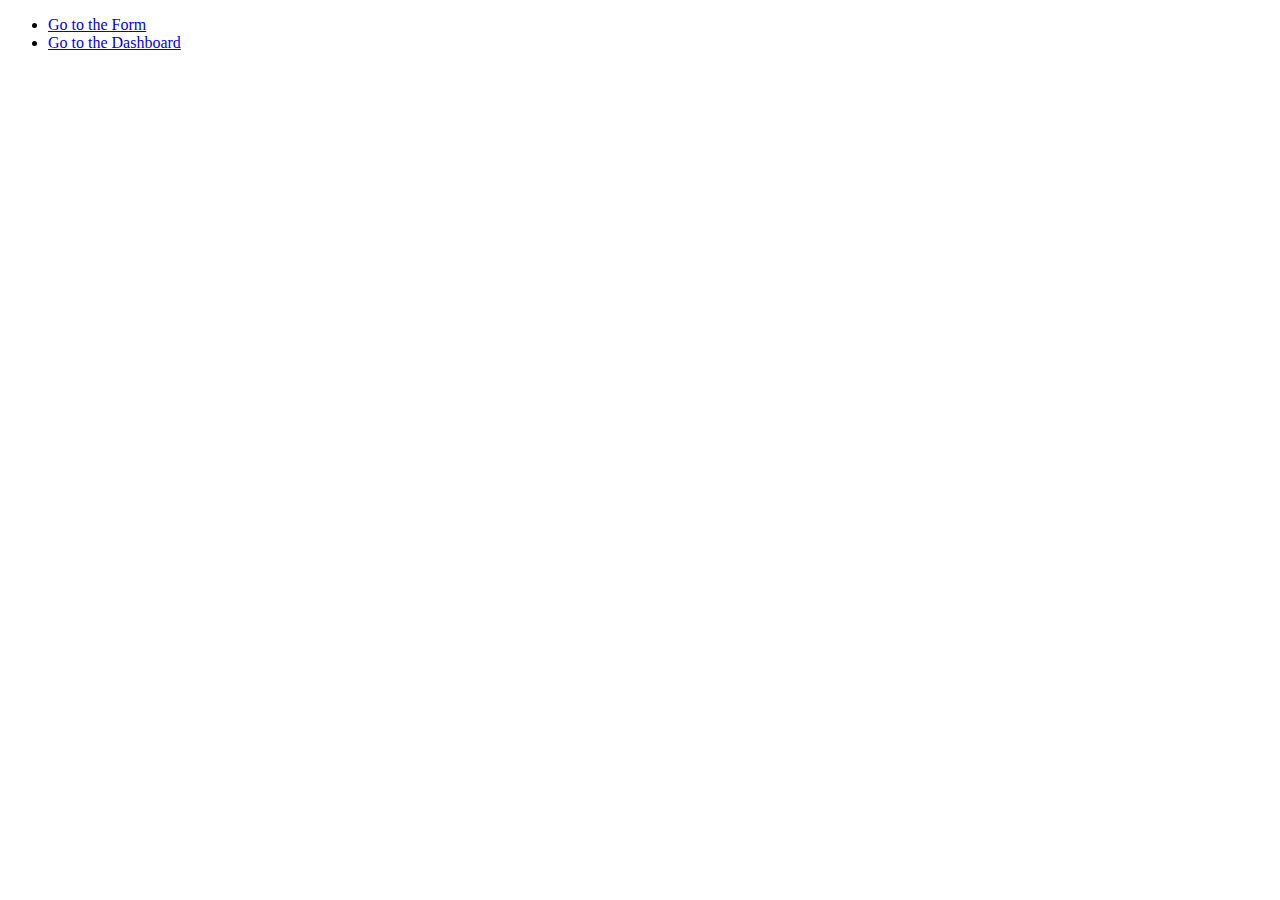
<file: 20200523-DshBrd4SSS/index.html>
<!doctype html>
<html>
<head>
<title>社安院用のあれ</title>
</head>
<body>
  <nav>
    <ul>
      <li>
        <a href="https://forms.office.com/Pages/ResponsePage.aspx?id=I8p0fvlZzEWUeSZisFSrn5SyOaOsXwdInxw9xDnb15ZUOVZZQkg4TDFNVUVVTU9WUlZBRjc4QklSQy4u">Go to the Form</a>
      </li>
      <li>
        <a href="https://kutc-my.sharepoint.com/:x:/g/personal/k182484_kansai-u_ac_jp/EUzc_qpxtRJFp1Q_WJbU2IEB1zniAyAJokhxV2CHv6qK3A?e=5sQCOT">Go to the Dashboard</a>
      </li>
    </ul>
  </nav>
</body>
</html>
</file>
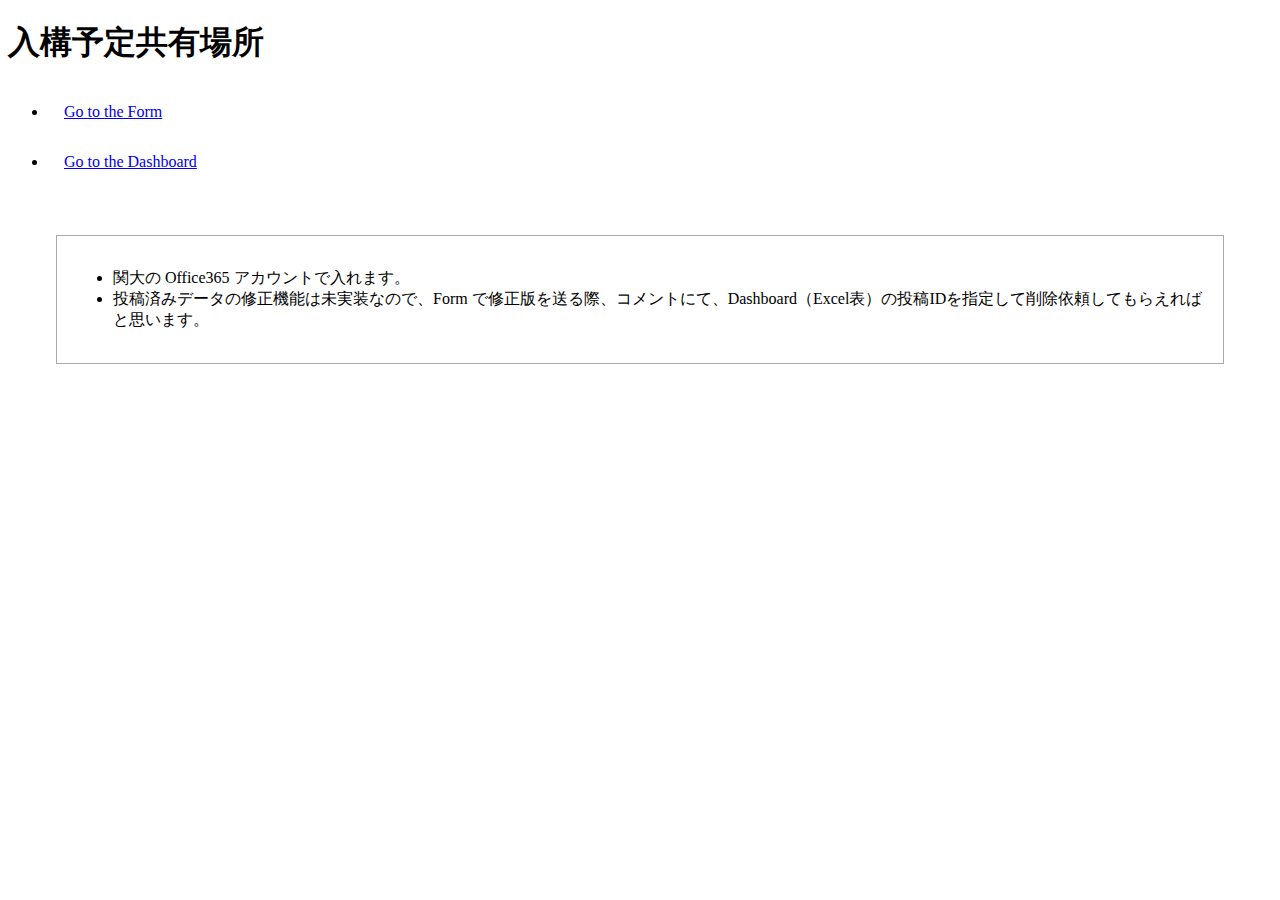
<file: misc/20200523-DshBrd4SSS/index.html>
<!doctype html>
<html>
<head>
<title>社安院用のあれ</title>
<style>
  nav li {padding: 1em;}
  .notice{margin: 3em; padding: 1em; border: 1px solid #aaa;}
</style>
</head>
<body>
  <h1>入構予定共有場所</h1>
  <nav>
    <ul>
      <li>
        <a href="https://forms.office.com/Pages/ResponsePage.aspx?id=I8p0fvlZzEWUeSZisFSrn5SyOaOsXwdInxw9xDnb15ZUOVZZQkg4TDFNVUVVTU9WUlZBRjc4QklSQy4u" target="_blank" rel="noopener">Go to the Form</a>
      </li>
      <li>
        <a href="https://kutc-my.sharepoint.com/:x:/g/personal/k182484_kansai-u_ac_jp/EUzc_qpxtRJFp1Q_WJbU2IEB1zniAyAJokhxV2CHv6qK3A?e=5sQCOT" target="_blank" rel="noopener">Go to the Dashboard</a>
      </li>
    </ul>
  </nav>
  <div class="notice">
    <ul>
      <li>関大の Office365 アカウントで入れます。</li>
      <li>投稿済みデータの修正機能は未実装なので、Form で修正版を送る際、コメントにて、Dashboard（Excel表）の投稿IDを指定して削除依頼してもらえればと思います。</li>
    </ul>
  </div>
</body>
</html>
</file>
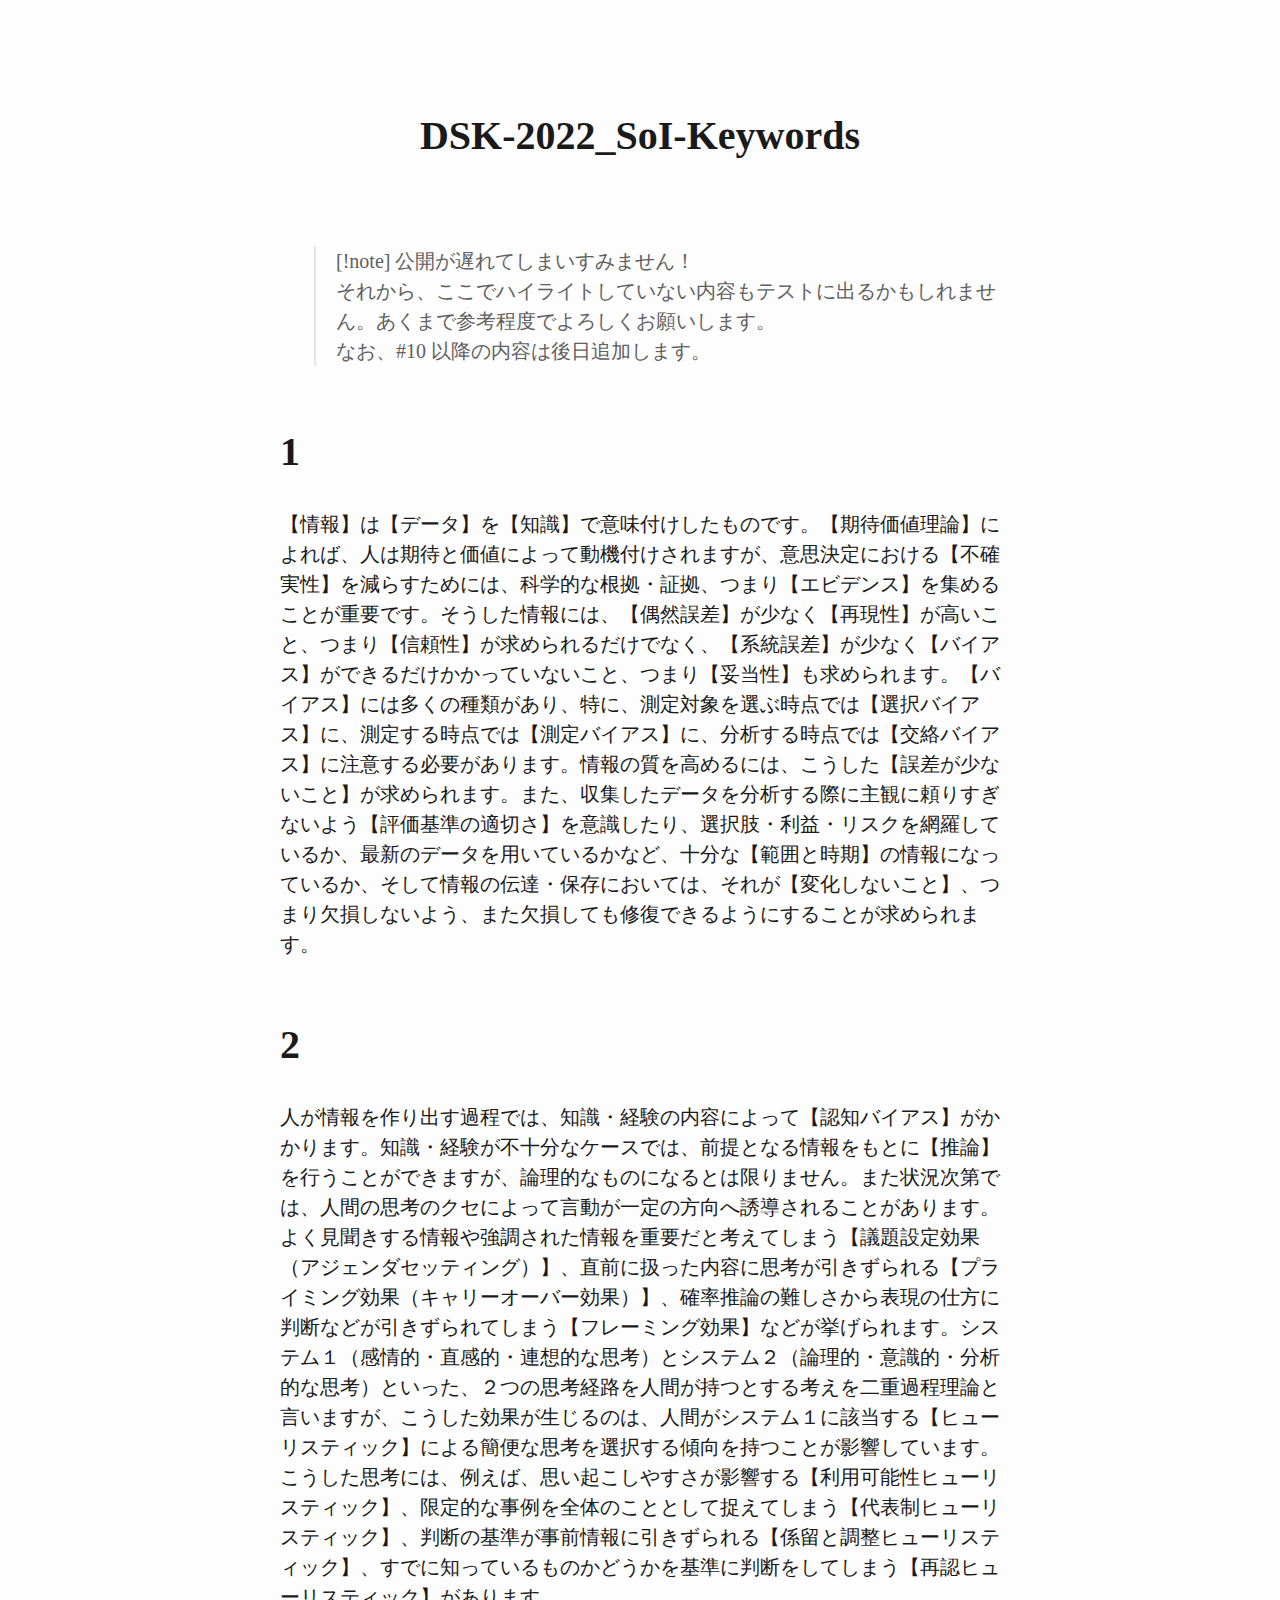
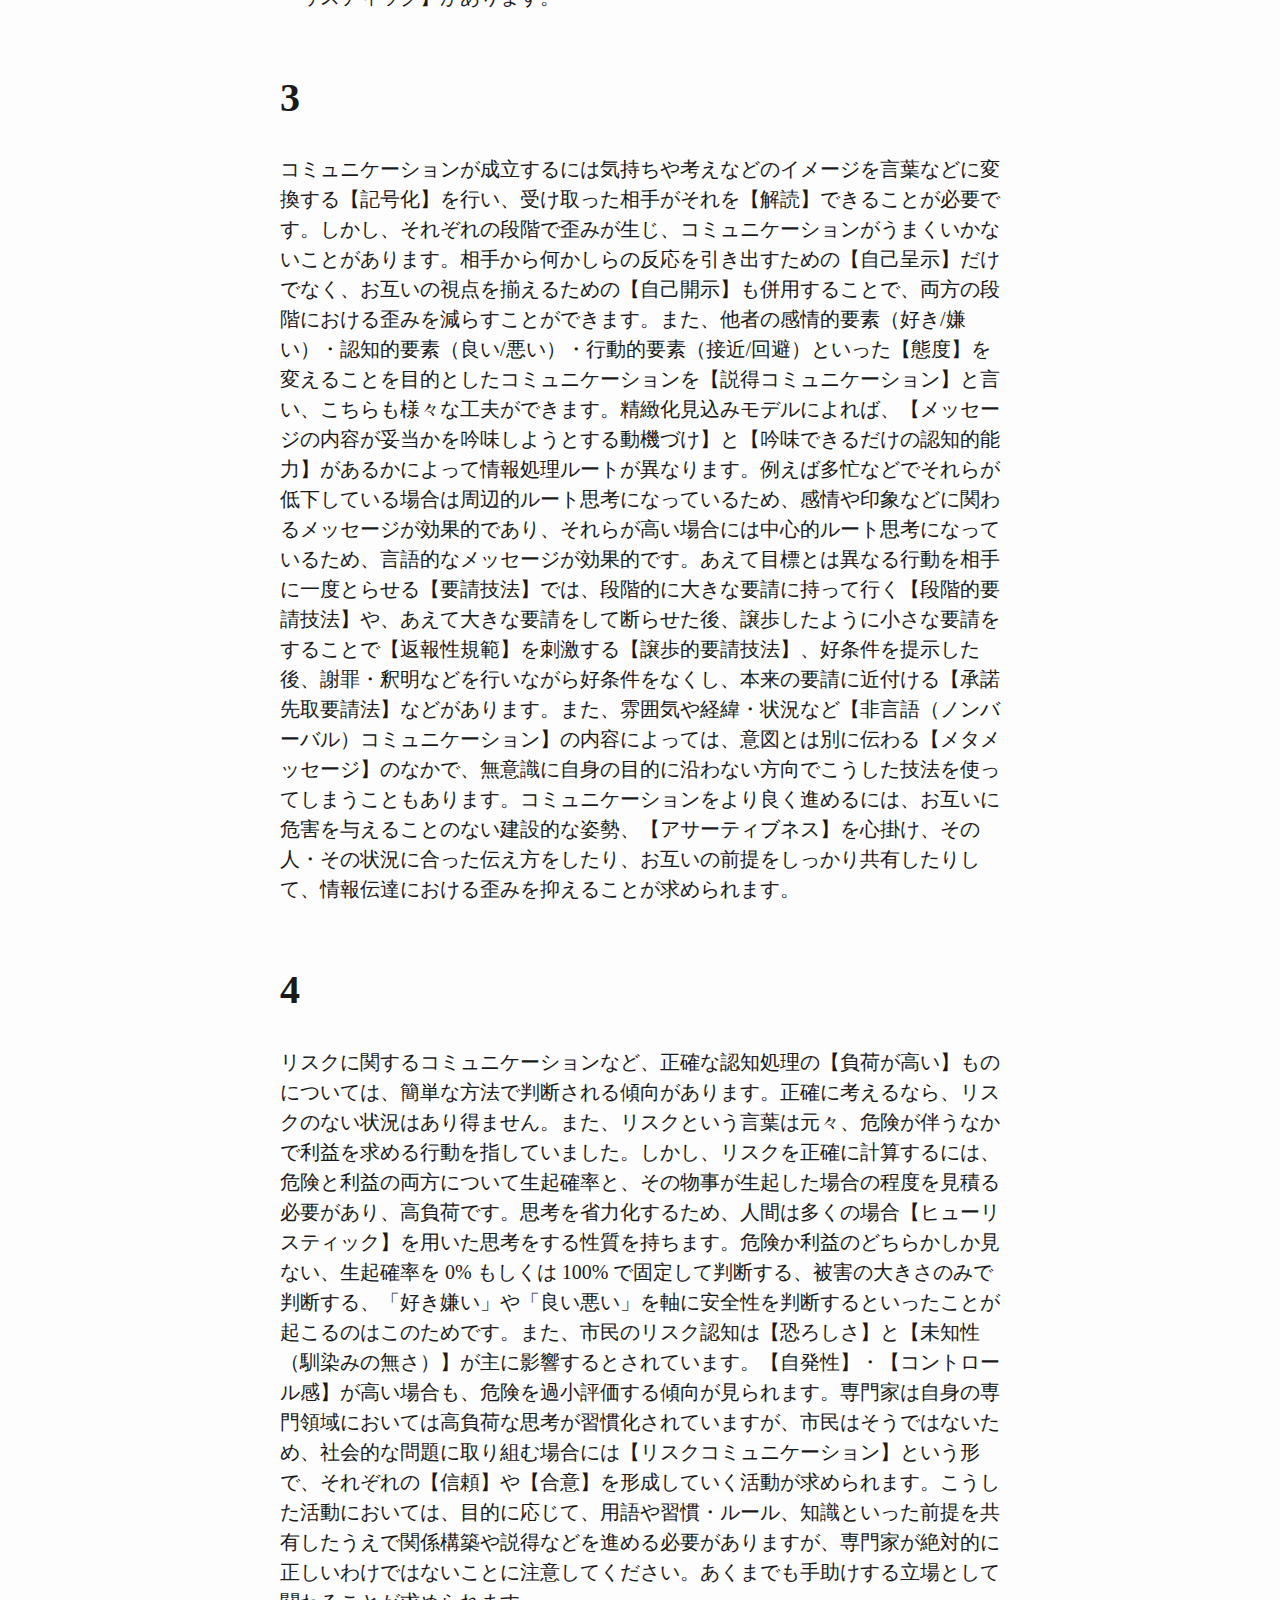
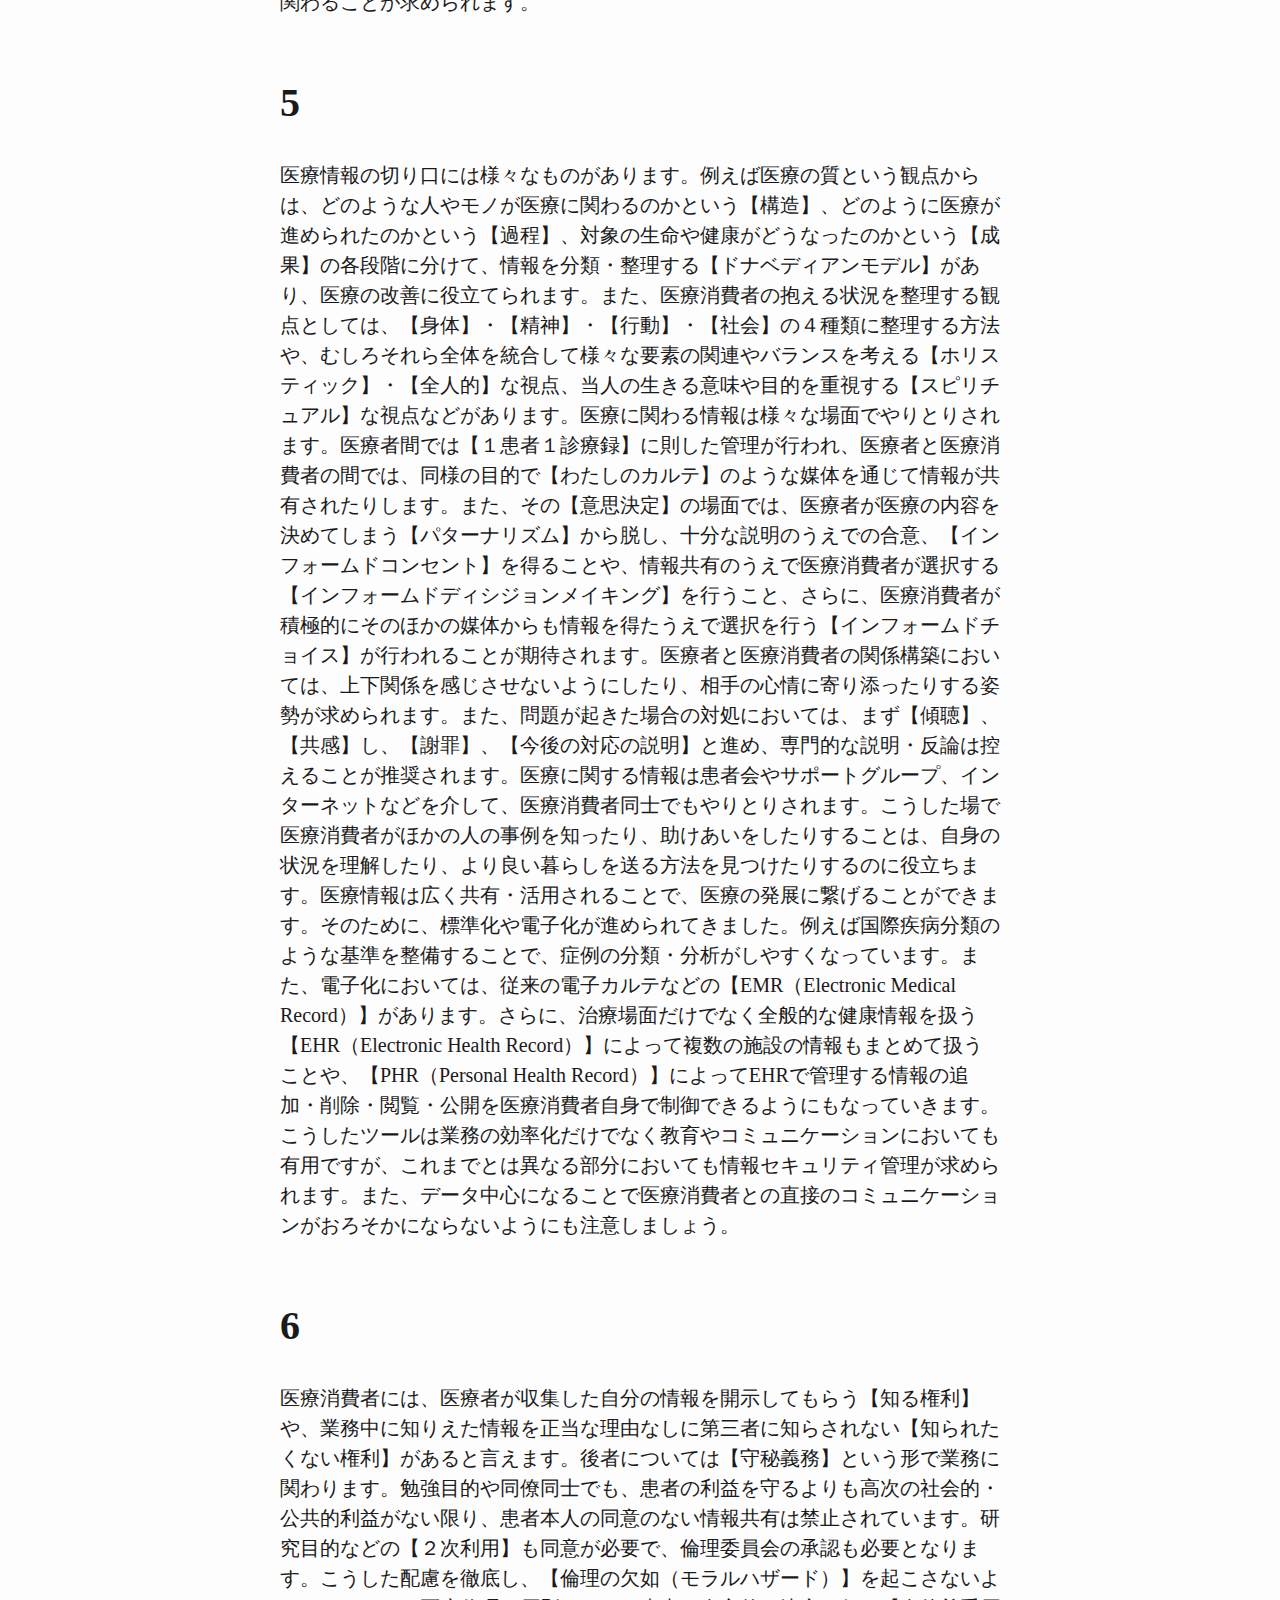
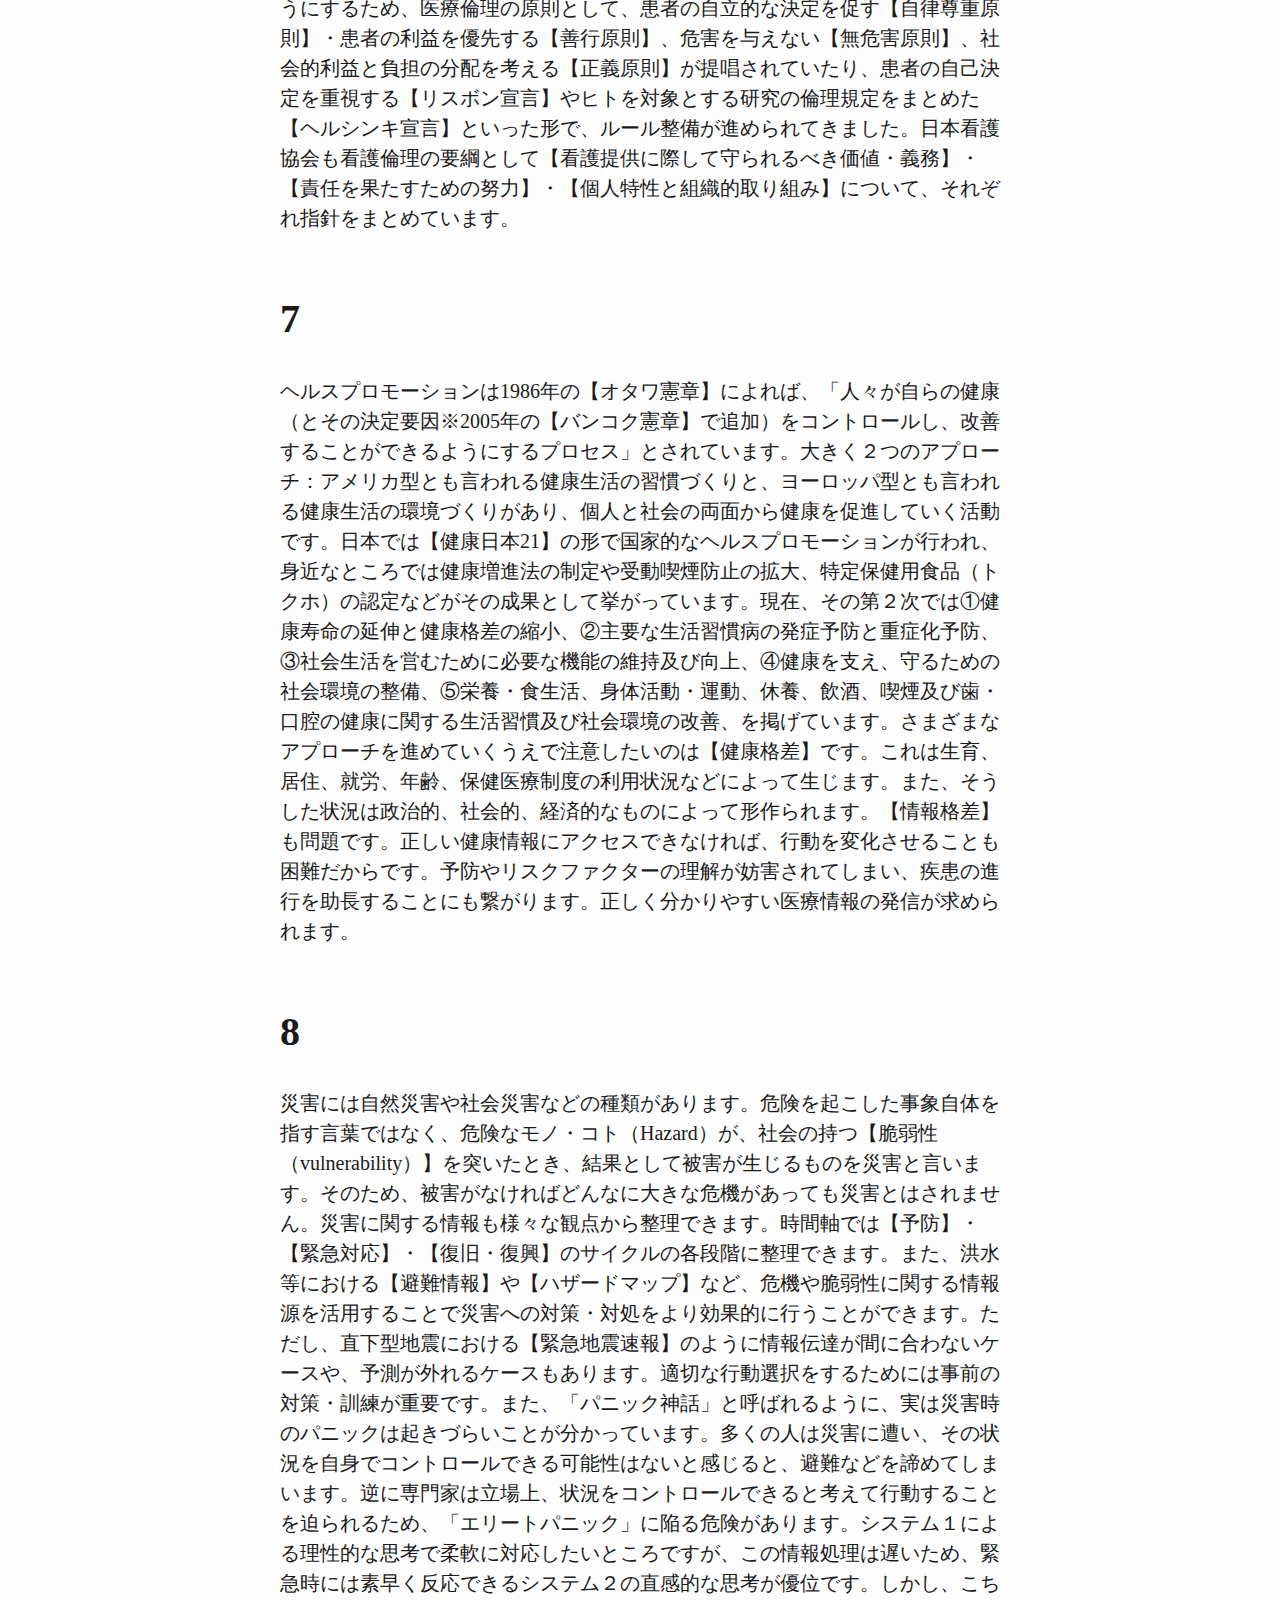
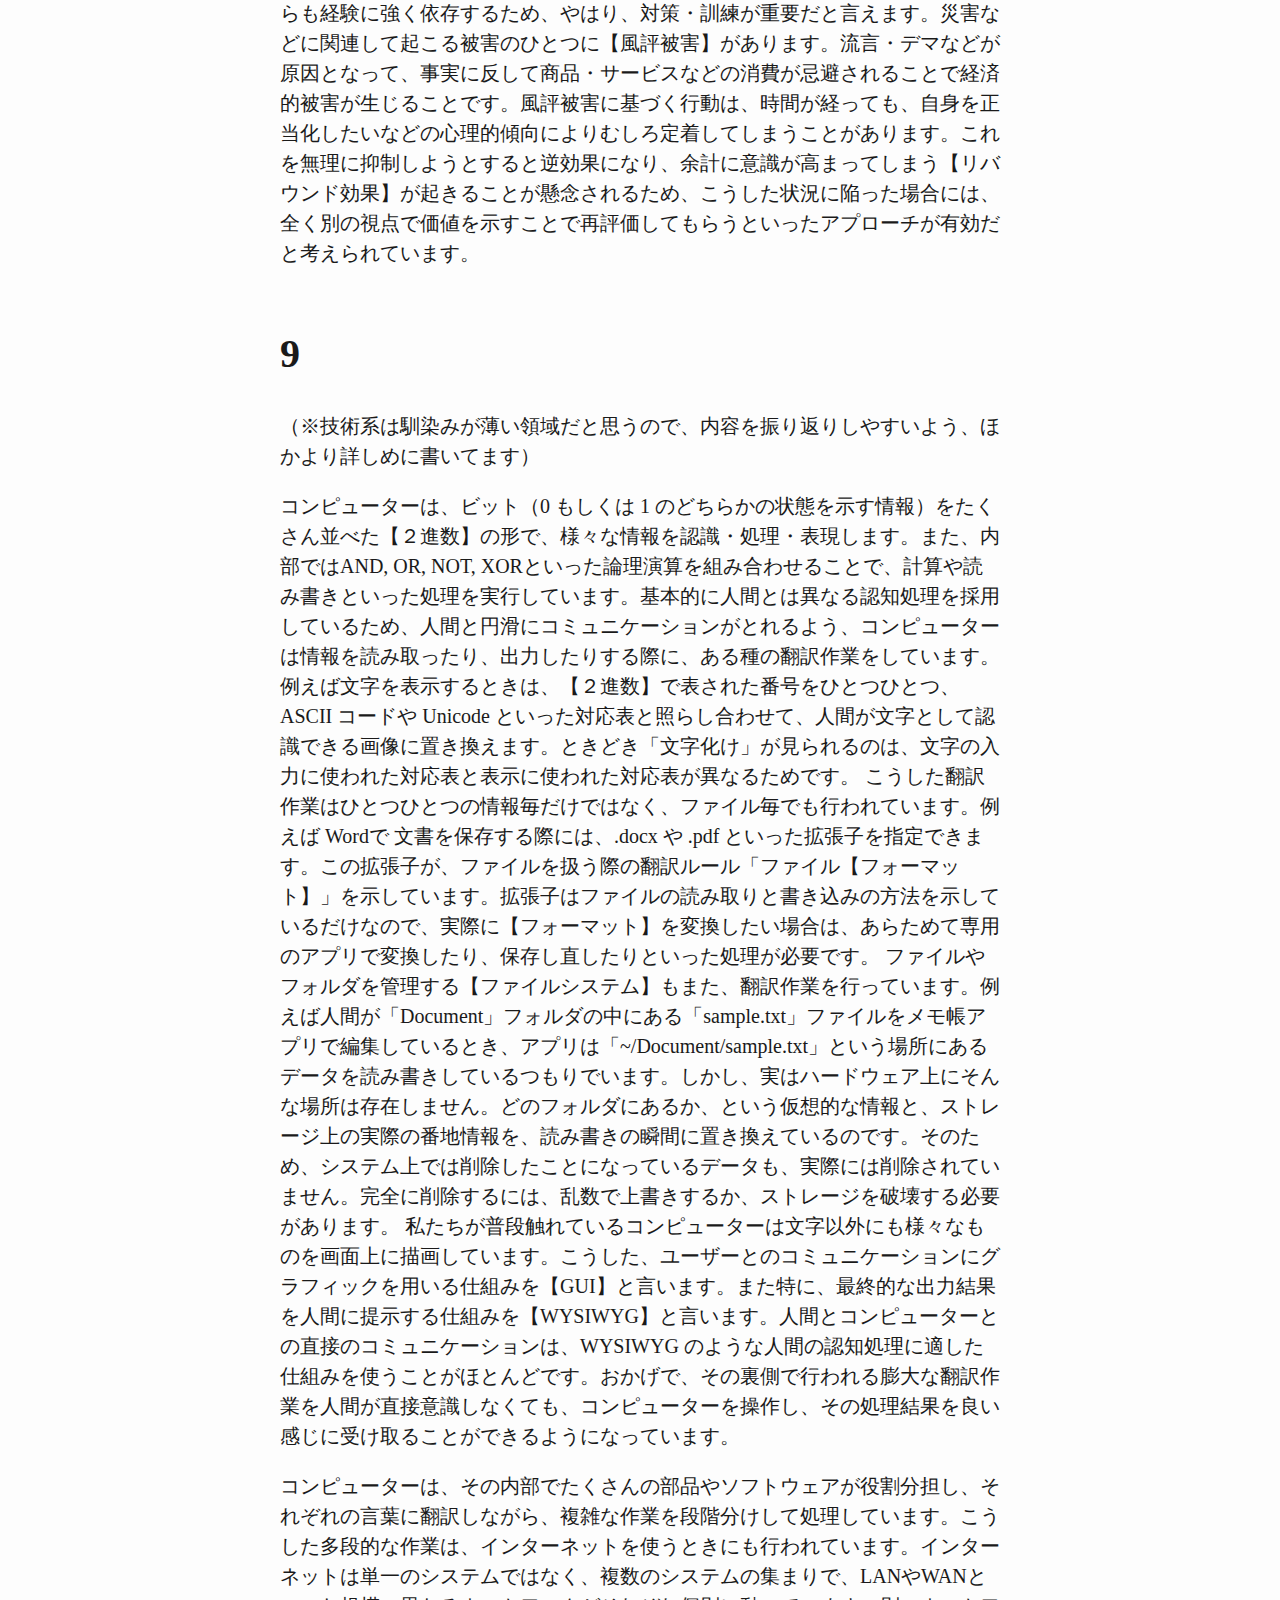
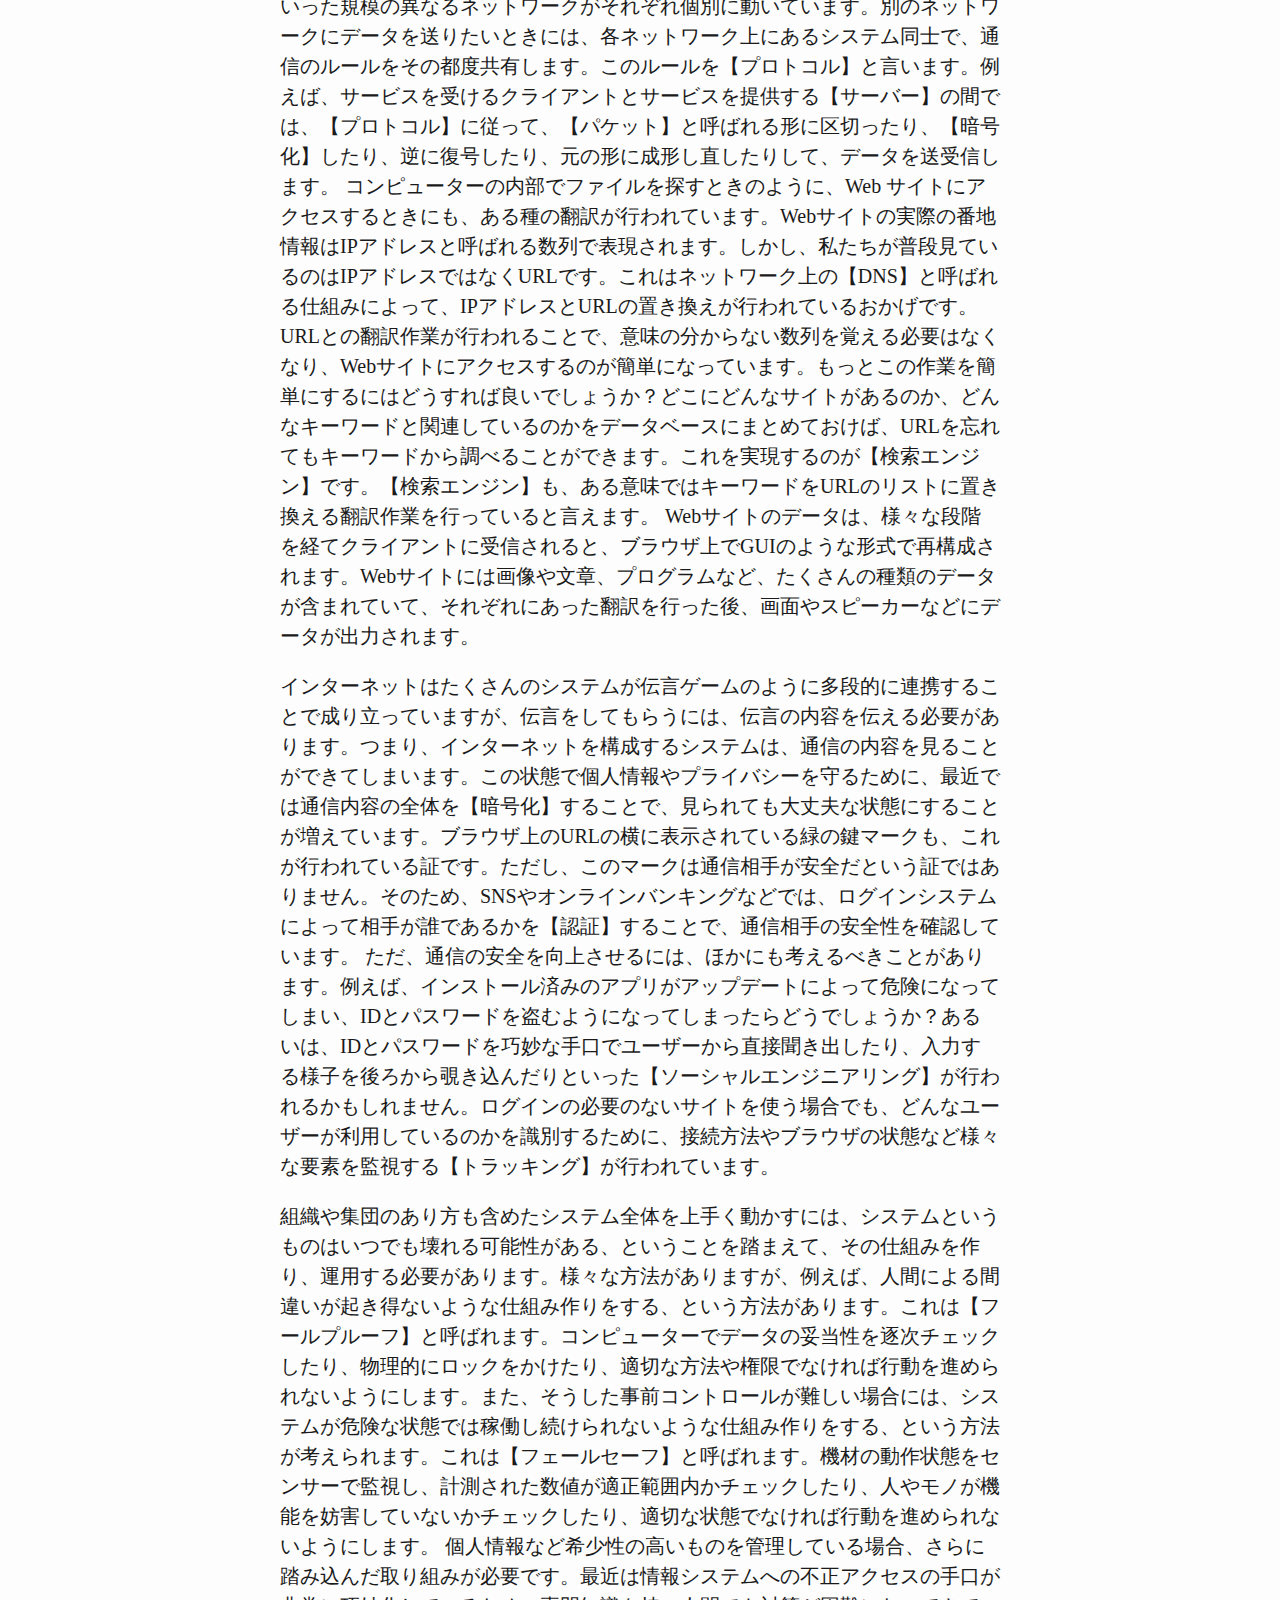
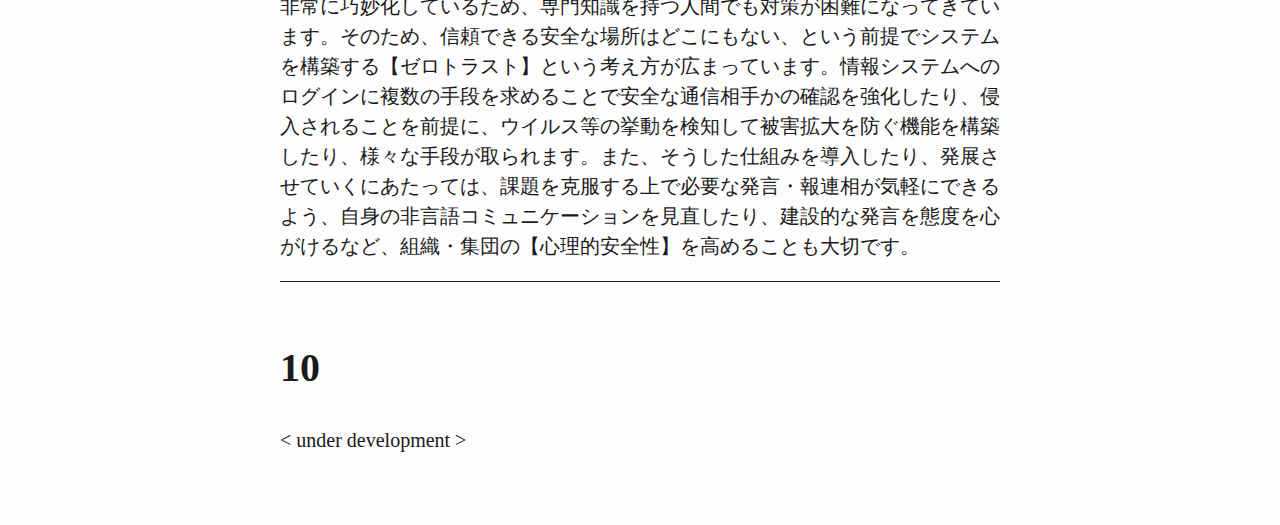
<file: misc/2022-10_DSK-NS/DSK-2022_SoI-Keywords/index.html>
<!DOCTYPE html>
<html xmlns="http://www.w3.org/1999/xhtml" lang xml:lang>
<head>
  <meta charset="utf-8" />
  <meta name="generator" content="pandoc" />
  <meta name="viewport" content="width=device-width, initial-scale=1.0, user-scalable=yes" />
  <title>DSK-2022_SoI-Keywords</title>
  <style>
html {
line-height: 1.5;
font-family: Georgia, serif;
font-size: 20px;
color: #1a1a1a;
background-color: #fdfdfd;
}
body {
margin: 0 auto;
max-width: 36em;
padding-left: 50px;
padding-right: 50px;
padding-top: 50px;
padding-bottom: 50px;
hyphens: auto;
overflow-wrap: break-word;
text-rendering: optimizeLegibility;
font-kerning: normal;
}
@media (max-width: 600px) {
body {
font-size: 0.9em;
padding: 1em;
}
h1 {
font-size: 1.8em;
}
}
@media print {
body {
background-color: transparent;
color: black;
font-size: 12pt;
}
p, h2, h3 {
orphans: 3;
widows: 3;
}
h2, h3, h4 {
page-break-after: avoid;
}
}
p {
margin: 1em 0;
}
a {
color: #1a1a1a;
}
a:visited {
color: #1a1a1a;
}
img {
max-width: 100%;
}
h1, h2, h3, h4, h5, h6 {
margin-top: 1.4em;
}
h5, h6 {
font-size: 1em;
font-style: italic;
}
h6 {
font-weight: normal;
}
ol, ul {
padding-left: 1.7em;
margin-top: 1em;
}
li > ol, li > ul {
margin-top: 0;
}
blockquote {
margin: 1em 0 1em 1.7em;
padding-left: 1em;
border-left: 2px solid #e6e6e6;
color: #606060;
}
code {
font-family: Menlo, Monaco, 'Lucida Console', Consolas, monospace;
font-size: 85%;
margin: 0;
}
pre {
margin: 1em 0;
overflow: auto;
}
pre code {
padding: 0;
overflow: visible;
overflow-wrap: normal;
}
.sourceCode {
background-color: transparent;
overflow: visible;
}
hr {
background-color: #1a1a1a;
border: none;
height: 1px;
margin: 1em 0;
}
table {
margin: 1em 0;
border-collapse: collapse;
width: 100%;
overflow-x: auto;
display: block;
font-variant-numeric: lining-nums tabular-nums;
}
table caption {
margin-bottom: 0.75em;
}
tbody {
margin-top: 0.5em;
border-top: 1px solid #1a1a1a;
border-bottom: 1px solid #1a1a1a;
}
th {
border-top: 1px solid #1a1a1a;
padding: 0.25em 0.5em 0.25em 0.5em;
}
td {
padding: 0.125em 0.5em 0.25em 0.5em;
}
header {
margin-bottom: 4em;
text-align: center;
}
#TOC li {
list-style: none;
}
#TOC ul {
padding-left: 1.3em;
}
#TOC > ul {
padding-left: 0;
}
#TOC a:not(:hover) {
text-decoration: none;
}
code{white-space: pre-wrap;}
span.smallcaps{font-variant: small-caps;}
div.columns{display: flex; gap: min(4vw, 1.5em);}
div.column{flex: auto; overflow-x: auto;}
div.hanging-indent{margin-left: 1.5em; text-indent: -1.5em;}
ul.task-list{list-style: none;}
ul.task-list li input[type="checkbox"] {
width: 0.8em;
margin: 0 0.8em 0.2em -1.6em;
vertical-align: middle;
}
</style>
  <!--[if lt IE 9]>
    <script src="//cdnjs.cloudflare.com/ajax/libs/html5shiv/3.7.3/html5shiv-printshiv.min.js"></script>
  <![endif]-->
</head>
<body>
<header id="title-block-header">
<h1 class="title">DSK-2022_SoI-Keywords</h1>
</header>
<blockquote>
<p>[!note]
公開が遅れてしまいすみません！<br>それから、ここでハイライトしていない内容もテストに出るかもしれません。あくまで参考程度でよろしくお願いします。　<br>なお、#10
以降の内容は後日追加します。</p>
</blockquote>
<h1 id="section">1</h1>
<p>【情報】は【データ】を【知識】で意味付けしたものです。【期待価値理論】によれば、人は期待と価値によって動機付けされますが、意思決定における【不確実性】を減らすためには、科学的な根拠・証拠、つまり【エビデンス】を集めることが重要です。そうした情報には、【偶然誤差】が少なく【再現性】が高いこと、つまり【信頼性】が求められるだけでなく、【系統誤差】が少なく【バイアス】ができるだけかかっていないこと、つまり【妥当性】も求められます。【バイアス】には多くの種類があり、特に、測定対象を選ぶ時点では【選択バイアス】に、測定する時点では【測定バイアス】に、分析する時点では【交絡バイアス】に注意する必要があります。情報の質を高めるには、こうした【誤差が少ないこと】が求められます。また、収集したデータを分析する際に主観に頼りすぎないよう【評価基準の適切さ】を意識したり、選択肢・利益・リスクを網羅しているか、最新のデータを用いているかなど、十分な【範囲と時期】の情報になっているか、そして情報の伝達・保存においては、それが【変化しないこと】、つまり欠損しないよう、また欠損しても修復できるようにすることが求められます。</p>
<h1 id="section-1">2</h1>
<p>人が情報を作り出す過程では、知識・経験の内容によって【認知バイアス】がかかります。知識・経験が不十分なケースでは、前提となる情報をもとに【推論】を行うことができますが、論理的なものになるとは限りません。また状況次第では、人間の思考のクセによって言動が一定の方向へ誘導されることがあります。よく見聞きする情報や強調された情報を重要だと考えてしまう【議題設定効果（アジェンダセッティング）】、直前に扱った内容に思考が引きずられる【プライミング効果（キャリーオーバー効果）】、確率推論の難しさから表現の仕方に判断などが引きずられてしまう【フレーミング効果】などが挙げられます。システム１（感情的・直感的・連想的な思考）とシステム２（論理的・意識的・分析的な思考）といった、２つの思考経路を人間が持つとする考えを二重過程理論と言いますが、こうした効果が生じるのは、人間がシステム１に該当する【ヒューリスティック】による簡便な思考を選択する傾向を持つことが影響しています。こうした思考には、例えば、思い起こしやすさが影響する【利用可能性ヒューリスティック】、限定的な事例を全体のこととして捉えてしまう【代表制ヒューリスティック】、判断の基準が事前情報に引きずられる【係留と調整ヒューリスティック】、すでに知っているものかどうかを基準に判断をしてしまう【再認ヒューリスティック】があります。</p>
<h1 id="section-2">3</h1>
<p>コミュニケーションが成立するには気持ちや考えなどのイメージを言葉などに変換する【記号化】を行い、受け取った相手がそれを【解読】できることが必要です。しかし、それぞれの段階で歪みが生じ、コミュニケーションがうまくいかないことがあります。相手から何かしらの反応を引き出すための【自己呈示】だけでなく、お互いの視点を揃えるための【自己開示】も併用することで、両方の段階における歪みを減らすことができます。また、他者の感情的要素（好き/嫌い）・認知的要素（良い/悪い）・行動的要素（接近/回避）といった【態度】を変えることを目的としたコミュニケーションを【説得コミュニケーション】と言い、こちらも様々な工夫ができます。精緻化見込みモデルによれば、【メッセージの内容が妥当かを吟味しようとする動機づけ】と【吟味できるだけの認知的能力】があるかによって情報処理ルートが異なります。例えば多忙などでそれらが低下している場合は周辺的ルート思考になっているため、感情や印象などに関わるメッセージが効果的であり、それらが高い場合には中心的ルート思考になっているため、言語的なメッセージが効果的です。あえて目標とは異なる行動を相手に一度とらせる【要請技法】では、段階的に大きな要請に持って行く【段階的要請技法】や、あえて大きな要請をして断らせた後、譲歩したように小さな要請をすることで【返報性規範】を刺激する【譲歩的要請技法】、好条件を提示した後、謝罪・釈明などを行いながら好条件をなくし、本来の要請に近付ける【承諾先取要請法】などがあります。また、雰囲気や経緯・状況など【非言語（ノンバーバル）コミュニケーション】の内容によっては、意図とは別に伝わる【メタメッセージ】のなかで、無意識に自身の目的に沿わない方向でこうした技法を使ってしまうこともあります。コミュニケーションをより良く進めるには、お互いに危害を与えることのない建設的な姿勢、【アサーティブネス】を心掛け、その人・その状況に合った伝え方をしたり、お互いの前提をしっかり共有したりして、情報伝達における歪みを抑えることが求められます。</p>
<h1 id="section-3">4</h1>
<p>リスクに関するコミュニケーションなど、正確な認知処理の【負荷が高い】ものについては、簡単な方法で判断される傾向があります。正確に考えるなら、リスクのない状況はあり得ません。また、リスクという言葉は元々、危険が伴うなかで利益を求める行動を指していました。しかし、リスクを正確に計算するには、危険と利益の両方について生起確率と、その物事が生起した場合の程度を見積る必要があり、高負荷です。思考を省力化するため、人間は多くの場合【ヒューリスティック】を用いた思考をする性質を持ちます。危険か利益のどちらかしか見ない、生起確率を
0% もしくは 100%
で固定して判断する、被害の大きさのみで判断する、「好き嫌い」や「良い悪い」を軸に安全性を判断するといったことが起こるのはこのためです。また、市民のリスク認知は【恐ろしさ】と【未知性（馴染みの無さ）】が主に影響するとされています。【自発性】・【コントロール感】が高い場合も、危険を過小評価する傾向が見られます。専門家は自身の専門領域においては高負荷な思考が習慣化されていますが、市民はそうではないため、社会的な問題に取り組む場合には【リスクコミュニケーション】という形で、それぞれの【信頼】や【合意】を形成していく活動が求められます。こうした活動においては、目的に応じて、用語や習慣・ルール、知識といった前提を共有したうえで関係構築や説得などを進める必要がありますが、専門家が絶対的に正しいわけではないことに注意してください。あくまでも手助けする立場として関わることが求められます。</p>
<h1 id="section-4">5</h1>
<p>医療情報の切り口には様々なものがあります。例えば医療の質という観点からは、どのような人やモノが医療に関わるのかという【構造】、どのように医療が進められたのかという【過程】、対象の生命や健康がどうなったのかという【成果】の各段階に分けて、情報を分類・整理する【ドナベディアンモデル】があり、医療の改善に役立てられます。また、医療消費者の抱える状況を整理する観点としては、【身体】・【精神】・【行動】・【社会】の４種類に整理する方法や、むしろそれら全体を統合して様々な要素の関連やバランスを考える【ホリスティック】・【全人的】な視点、当人の生きる意味や目的を重視する【スピリチュアル】な視点などがあります。医療に関わる情報は様々な場面でやりとりされます。医療者間では【１患者１診療録】に則した管理が行われ、医療者と医療消費者の間では、同様の目的で【わたしのカルテ】のような媒体を通じて情報が共有されたりします。また、その【意思決定】の場面では、医療者が医療の内容を決めてしまう【パターナリズム】から脱し、十分な説明のうえでの合意、【インフォームドコンセント】を得ることや、情報共有のうえで医療消費者が選択する【インフォームドディシジョンメイキング】を行うこと、さらに、医療消費者が積極的にそのほかの媒体からも情報を得たうえで選択を行う【インフォームドチョイス】が行われることが期待されます。医療者と医療消費者の関係構築においては、上下関係を感じさせないようにしたり、相手の心情に寄り添ったりする姿勢が求められます。また、問題が起きた場合の対処においては、まず【傾聴】、【共感】し、【謝罪】、【今後の対応の説明】と進め、専門的な説明・反論は控えることが推奨されます。医療に関する情報は患者会やサポートグループ、インターネットなどを介して、医療消費者同士でもやりとりされます。こうした場で医療消費者がほかの人の事例を知ったり、助けあいをしたりすることは、自身の状況を理解したり、より良い暮らしを送る方法を見つけたりするのに役立ちます。医療情報は広く共有・活用されることで、医療の発展に繋げることができます。そのために、標準化や電子化が進められてきました。例えば国際疾病分類のような基準を整備することで、症例の分類・分析がしやすくなっています。また、電子化においては、従来の電子カルテなどの【EMR（Electronic
Medical
Record）】があります。さらに、治療場面だけでなく全般的な健康情報を扱う【EHR（Electronic
Health
Record）】によって複数の施設の情報もまとめて扱うことや、【PHR（Personal
Health
Record）】によってEHRで管理する情報の追加・削除・閲覧・公開を医療消費者自身で制御できるようにもなっていきます。こうしたツールは業務の効率化だけでなく教育やコミュニケーションにおいても有用ですが、これまでとは異なる部分においても情報セキュリティ管理が求められます。また、データ中心になることで医療消費者との直接のコミュニケーションがおろそかにならないようにも注意しましょう。</p>
<h1 id="section-5">6</h1>
<p>医療消費者には、医療者が収集した自分の情報を開示してもらう【知る権利】や、業務中に知りえた情報を正当な理由なしに第三者に知らされない【知られたくない権利】があると言えます。後者については【守秘義務】という形で業務に関わります。勉強目的や同僚同士でも、患者の利益を守るよりも高次の社会的・公共的利益がない限り、患者本人の同意のない情報共有は禁止されています。研究目的などの【２次利用】も同意が必要で、倫理委員会の承認も必要となります。こうした配慮を徹底し、【倫理の欠如（モラルハザード）】を起こさないようにするため、医療倫理の原則として、患者の自立的な決定を促す【自律尊重原則】・患者の利益を優先する【善行原則】、危害を与えない【無危害原則】、社会的利益と負担の分配を考える【正義原則】が提唱されていたり、患者の自己決定を重視する【リスボン宣言】やヒトを対象とする研究の倫理規定をまとめた【ヘルシンキ宣言】といった形で、ルール整備が進められてきました。日本看護協会も看護倫理の要綱として【看護提供に際して守られるべき価値・義務】・【責任を果たすための努力】・【個人特性と組織的取り組み】について、それぞれ指針をまとめています。</p>
<h1 id="section-6">7</h1>
<p>ヘルスプロモーションは1986年の【オタワ憲章】によれば、「人々が自らの健康（とその決定要因※2005年の【バンコク憲章】で追加）をコントロールし、改善することができるようにするプロセス」とされています。大きく２つのアプローチ：アメリカ型とも言われる健康生活の習慣づくりと、ヨーロッパ型とも言われる健康生活の環境づくりがあり、個人と社会の両面から健康を促進していく活動です。日本では【健康日本21】の形で国家的なヘルスプロモーションが行われ、身近なところでは健康増進法の制定や受動喫煙防止の拡大、特定保健用食品（トクホ）の認定などがその成果として挙がっています。現在、その第２次では①健康寿命の延伸と健康格差の縮小、②主要な生活習慣病の発症予防と重症化予防、③社会生活を営むために必要な機能の維持及び向上、④健康を支え、守るための社会環境の整備、⑤栄養・食生活、身体活動・運動、休養、飲酒、喫煙及び歯・口腔の健康に関する生活習慣及び社会環境の改善、を掲げています。さまざまなアプローチを進めていくうえで注意したいのは【健康格差】です。これは生育、居住、就労、年齢、保健医療制度の利用状況などによって生じます。また、そうした状況は政治的、社会的、経済的なものによって形作られます。【情報格差】も問題です。正しい健康情報にアクセスできなければ、行動を変化させることも困難だからです。予防やリスクファクターの理解が妨害されてしまい、疾患の進行を助長することにも繋がります。正しく分かりやすい医療情報の発信が求められます。</p>
<h1 id="section-7">8</h1>
<p>災害には自然災害や社会災害などの種類があります。危険を起こした事象自体を指す言葉ではなく、危険なモノ・コト（Hazard）が、社会の持つ【脆弱性（vulnerability）】を突いたとき、結果として被害が生じるものを災害と言います。そのため、被害がなければどんなに大きな危機があっても災害とはされません。災害に関する情報も様々な観点から整理できます。時間軸では【予防】・【緊急対応】・【復旧・復興】のサイクルの各段階に整理できます。また、洪水等における【避難情報】や【ハザードマップ】など、危機や脆弱性に関する情報源を活用することで災害への対策・対処をより効果的に行うことができます。ただし、直下型地震における【緊急地震速報】のように情報伝達が間に合わないケースや、予測が外れるケースもあります。適切な行動選択をするためには事前の対策・訓練が重要です。また、「パニック神話」と呼ばれるように、実は災害時のパニックは起きづらいことが分かっています。多くの人は災害に遭い、その状況を自身でコントロールできる可能性はないと感じると、避難などを諦めてしまいます。逆に専門家は立場上、状況をコントロールできると考えて行動することを迫られるため、「エリートパニック」に陥る危険があります。システム１による理性的な思考で柔軟に対応したいところですが、この情報処理は遅いため、緊急時には素早く反応できるシステム２の直感的な思考が優位です。しかし、こちらも経験に強く依存するため、やはり、対策・訓練が重要だと言えます。災害などに関連して起こる被害のひとつに【風評被害】があります。流言・デマなどが原因となって、事実に反して商品・サービスなどの消費が忌避されることで経済的被害が生じることです。風評被害に基づく行動は、時間が経っても、自身を正当化したいなどの心理的傾向によりむしろ定着してしまうことがあります。これを無理に抑制しようとすると逆効果になり、余計に意識が高まってしまう【リバウンド効果】が起きることが懸念されるため、こうした状況に陥った場合には、全く別の視点で価値を示すことで再評価してもらうといったアプローチが有効だと考えられています。</p>
<h1 id="section-8">9</h1>
<p>（※技術系は馴染みが薄い領域だと思うので、内容を振り返りしやすいよう、ほかより詳しめに書いてます）</p>
<p>コンピューターは、ビット（0 もしくは 1
のどちらかの状態を示す情報）をたくさん並べた【２進数】の形で、様々な情報を認識・処理・表現します。また、内部ではAND,
OR, NOT,
XORといった論理演算を組み合わせることで、計算や読み書きといった処理を実行しています。基本的に人間とは異なる認知処理を採用しているため、人間と円滑にコミュニケーションがとれるよう、コンピューターは情報を読み取ったり、出力したりする際に、ある種の翻訳作業をしています。
例えば文字を表示するときは、【２進数】で表された番号をひとつひとつ、ASCII
コードや Unicode
といった対応表と照らし合わせて、人間が文字として認識できる画像に置き換えます。ときどき「文字化け」が見られるのは、文字の入力に使われた対応表と表示に使われた対応表が異なるためです。
こうした翻訳作業はひとつひとつの情報毎だけではなく、ファイル毎でも行われています。例えば
Wordで 文書を保存する際には、.docx や .pdf
といった拡張子を指定できます。この拡張子が、ファイルを扱う際の翻訳ルール「ファイル【フォーマット】」を示しています。拡張子はファイルの読み取りと書き込みの方法を示しているだけなので、実際に【フォーマット】を変換したい場合は、あらためて専用のアプリで変換したり、保存し直したりといった処理が必要です。
ファイルやフォルダを管理する【ファイルシステム】もまた、翻訳作業を行っています。例えば人間が「Document」フォルダの中にある「sample.txt」ファイルをメモ帳アプリで編集しているとき、アプリは「~/Document/sample.txt」という場所にあるデータを読み書きしているつもりでいます。しかし、実はハードウェア上にそんな場所は存在しません。どのフォルダにあるか、という仮想的な情報と、ストレージ上の実際の番地情報を、読み書きの瞬間に置き換えているのです。そのため、システム上では削除したことになっているデータも、実際には削除されていません。完全に削除するには、乱数で上書きするか、ストレージを破壊する必要があります。
私たちが普段触れているコンピューターは文字以外にも様々なものを画面上に描画しています。こうした、ユーザーとのコミュニケーションにグラフィックを用いる仕組みを【GUI】と言います。また特に、最終的な出力結果を人間に提示する仕組みを【WYSIWYG】と言います。人間とコンピューターとの直接のコミュニケーションは、WYSIWYG
のような人間の認知処理に適した仕組みを使うことがほとんどです。おかげで、その裏側で行われる膨大な翻訳作業を人間が直接意識しなくても、コンピューターを操作し、その処理結果を良い感じに受け取ることができるようになっています。</p>
<p>コンピューターは、その内部でたくさんの部品やソフトウェアが役割分担し、それぞれの言葉に翻訳しながら、複雑な作業を段階分けして処理しています。こうした多段的な作業は、インターネットを使うときにも行われています。インターネットは単一のシステムではなく、複数のシステムの集まりで、LANやWANといった規模の異なるネットワークがそれぞれ個別に動いています。別のネットワークにデータを送りたいときには、各ネットワーク上にあるシステム同士で、通信のルールをその都度共有します。このルールを【プロトコル】と言います。例えば、サービスを受けるクライアントとサービスを提供する【サーバー】の間では、【プロトコル】に従って、【パケット】と呼ばれる形に区切ったり、【暗号化】したり、逆に復号したり、元の形に成形し直したりして、データを送受信します。
コンピューターの内部でファイルを探すときのように、Web
サイトにアクセスするときにも、ある種の翻訳が行われています。Webサイトの実際の番地情報はIPアドレスと呼ばれる数列で表現されます。しかし、私たちが普段見ているのはIPアドレスではなくURLです。これはネットワーク上の【DNS】と呼ばれる仕組みによって、IPアドレスとURLの置き換えが行われているおかげです。URLとの翻訳作業が行われることで、意味の分からない数列を覚える必要はなくなり、Webサイトにアクセスするのが簡単になっています。もっとこの作業を簡単にするにはどうすれば良いでしょうか？どこにどんなサイトがあるのか、どんなキーワードと関連しているのかをデータベースにまとめておけば、URLを忘れてもキーワードから調べることができます。これを実現するのが【検索エンジン】です。【検索エンジン】も、ある意味ではキーワードをURLのリストに置き換える翻訳作業を行っていると言えます。
Webサイトのデータは、様々な段階を経てクライアントに受信されると、ブラウザ上でGUIのような形式で再構成されます。Webサイトには画像や文章、プログラムなど、たくさんの種類のデータが含まれていて、それぞれにあった翻訳を行った後、画面やスピーカーなどにデータが出力されます。</p>
<p>インターネットはたくさんのシステムが伝言ゲームのように多段的に連携することで成り立っていますが、伝言をしてもらうには、伝言の内容を伝える必要があります。つまり、インターネットを構成するシステムは、通信の内容を見ることができてしまいます。この状態で個人情報やプライバシーを守るために、最近では通信内容の全体を【暗号化】することで、見られても大丈夫な状態にすることが増えています。ブラウザ上のURLの横に表示されている緑の鍵マークも、これが行われている証です。ただし、このマークは通信相手が安全だという証ではありません。そのため、SNSやオンラインバンキングなどでは、ログインシステムによって相手が誰であるかを【認証】することで、通信相手の安全性を確認しています。
ただ、通信の安全を向上させるには、ほかにも考えるべきことがあります。例えば、インストール済みのアプリがアップデートによって危険になってしまい、IDとパスワードを盗むようになってしまったらどうでしょうか？あるいは、IDとパスワードを巧妙な手口でユーザーから直接聞き出したり、入力する様子を後ろから覗き込んだりといった【ソーシャルエンジニアリング】が行われるかもしれません。ログインの必要のないサイトを使う場合でも、どんなユーザーが利用しているのかを識別するために、接続方法やブラウザの状態など様々な要素を監視する【トラッキング】が行われています。</p>
<p>組織や集団のあり方も含めたシステム全体を上手く動かすには、システムというものはいつでも壊れる可能性がある、ということを踏まえて、その仕組みを作り、運用する必要があります。様々な方法がありますが、例えば、人間による間違いが起き得ないような仕組み作りをする、という方法があります。これは【フールプルーフ】と呼ばれます。コンピューターでデータの妥当性を逐次チェックしたり、物理的にロックをかけたり、適切な方法や権限でなければ行動を進められないようにします。また、そうした事前コントロールが難しい場合には、システムが危険な状態では稼働し続けられないような仕組み作りをする、という方法が考えられます。これは【フェールセーフ】と呼ばれます。機材の動作状態をセンサーで監視し、計測された数値が適正範囲内かチェックしたり、人やモノが機能を妨害していないかチェックしたり、適切な状態でなければ行動を進められないようにします。
個人情報など希少性の高いものを管理している場合、さらに踏み込んだ取り組みが必要です。最近は情報システムへの不正アクセスの手口が非常に巧妙化しているため、専門知識を持つ人間でも対策が困難になってきています。そのため、信頼できる安全な場所はどこにもない、という前提でシステムを構築する【ゼロトラスト】という考え方が広まっています。情報システムへのログインに複数の手段を求めることで安全な通信相手かの確認を強化したり、侵入されることを前提に、ウイルス等の挙動を検知して被害拡大を防ぐ機能を構築したり、様々な手段が取られます。また、そうした仕組みを導入したり、発展させていくにあたっては、課題を克服する上で必要な発言・報連相が気軽にできるよう、自身の非言語コミュニケーションを見直したり、建設的な発言を態度を心がけるなど、組織・集団の【心理的安全性】を高めることも大切です。</p>
<hr />
<h1 id="section-9">10</h1>
<p>&lt; under development &gt;</p>
</body>
</html>
</file>
